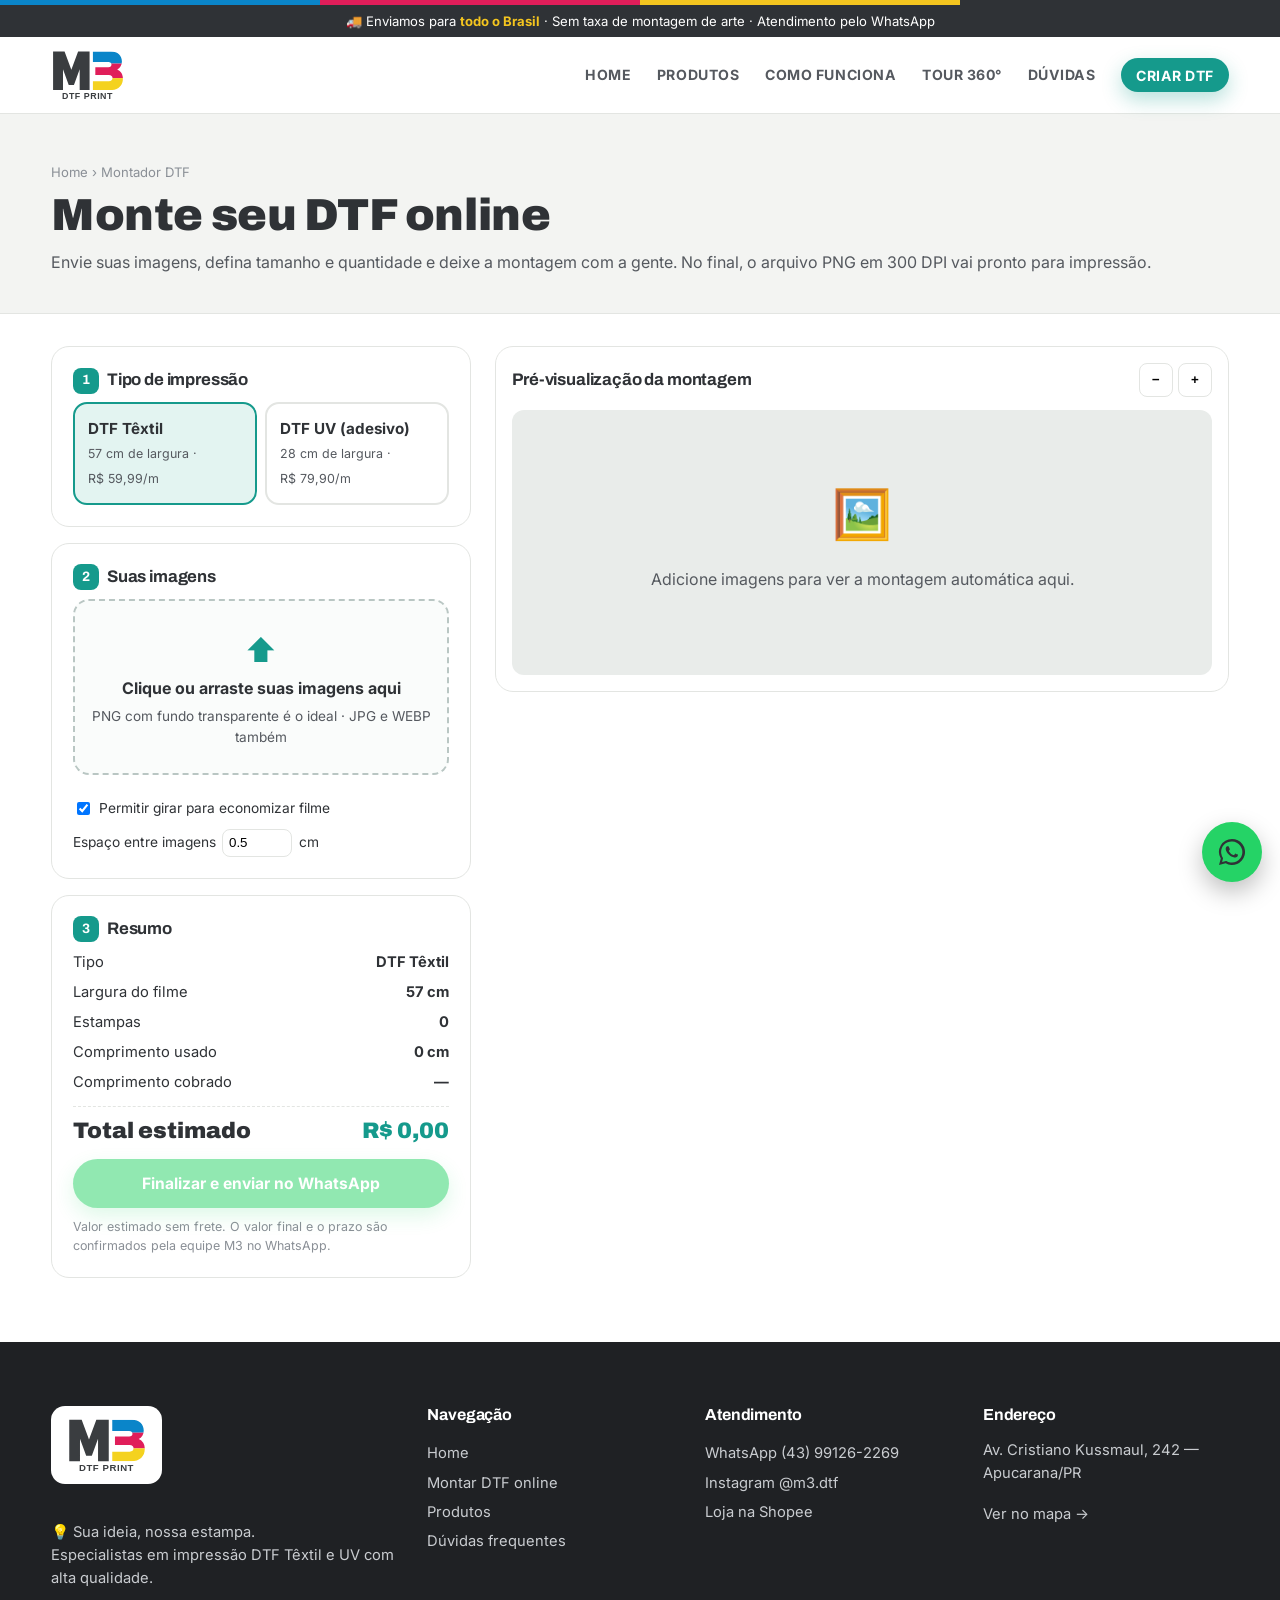
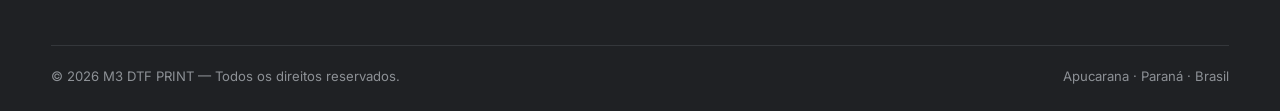
<file: montador.html>
<!doctype html>
<html lang="pt-BR">
<head>
<meta charset="utf-8">
<meta name="viewport" content="width=device-width,initial-scale=1">
<title>Montador DTF online — M3 DTF PRINT</title>
<meta name="description" content="Monte sua folha DTF online: envie suas imagens, defina tamanho e quantidade, veja o preço na hora e envie o PNG em 300 DPI pelo WhatsApp.">
<link rel="icon" href="assets/logo.svg" type="image/svg+xml">
<link rel="preconnect" href="https://fonts.googleapis.com"><link rel="preconnect" href="https://fonts.gstatic.com" crossorigin>
<link href="https://fonts.googleapis.com/css2?family=Archivo:wght@700;800;900&family=Inter:wght@400;500;600;700;800&display=swap" rel="stylesheet">
<link rel="stylesheet" href="css/style.css?v=5">
</head>
<body data-page="montador">
<div class="cmyk-bar"></div>
<div id="site-header"></div>

<div class="page-head">
  <div class="container">
    <div class="crumb"><a href="index.html">Home</a> › Montador DTF</div>
    <h1>Monte seu DTF online</h1>
    <p>Envie suas imagens, defina tamanho e quantidade e deixe a montagem com a gente. No final, o arquivo PNG em 300 DPI vai pronto para impressão.</p>
  </div>
</div>

<div class="container builder">
  <aside>
    <div class="panel">
      <h3><span class="n">1</span> Tipo de impressão</h3>
      <div class="seg" id="tipos"></div>
    </div>

    <div class="panel">
      <h3><span class="n">2</span> Suas imagens</h3>
      <label class="drop" id="drop">
        <input type="file" id="file" accept="image/png,image/jpeg,image/webp" multiple hidden>
        <div class="big">⬆</div>
        <strong>Clique ou arraste suas imagens aqui</strong>
        <p>PNG com fundo transparente é o ideal · JPG e WEBP também</p>
      </label>
      <div class="items" id="items"></div>
      <div class="opts">
        <label><input type="checkbox" id="rotate" checked> Permitir girar para economizar filme</label>
        <label>Espaço entre imagens <input type="number" id="gap" min="0" max="5" step="0.1"> cm</label>
      </div>
    </div>

    <div class="panel">
      <h3><span class="n">3</span> Resumo</h3>
      <div class="summary">
        <div><span>Tipo</span><strong id="s-tipo">—</strong></div>
        <div><span>Largura do filme</span><strong id="s-larg">—</strong></div>
        <div><span>Estampas</span><strong id="s-qtd">0</strong></div>
        <div><span>Comprimento usado</span><strong id="s-comp">0 cm</strong></div>
        <div><span>Comprimento cobrado</span><strong id="s-cobr">—</strong></div>
        <div class="tot"><span>Total estimado</span><span id="s-total">R$ 0,00</span></div>
      </div>
      <div id="s-warn"></div>
      <button class="btn btn-wa btn-block" id="finalizar" style="margin-top:1rem" disabled>Finalizar e enviar no WhatsApp</button>
      <p class="note">Valor estimado sem frete. O valor final e o prazo são confirmados pela equipe M3 no WhatsApp.</p>
    </div>
  </aside>

  <div class="stage">
    <div class="stage-top">
      <h3 id="stage-title">Pré-visualização da montagem</h3>
      <div class="zoom"><button id="zout" aria-label="Diminuir zoom">−</button><button id="zin" aria-label="Aumentar zoom">+</button></div>
    </div>
    <div class="sheets" id="sheets">
      <div class="empty"><div class="big">🖼️</div><p>Adicione imagens para ver a montagem automática aqui.</p></div>
    </div>
  </div>
</div>

<div class="modal" id="modal" role="dialog" aria-modal="true" aria-labelledby="m-title">
  <div class="box">
    <div id="step-form">
      <h3 id="m-title">Finalizar pedido</h3>
      <p style="color:var(--ink-2);margin-top:0">Vamos gerar o arquivo PNG em 300 DPI pronto para impressão e preparar a mensagem para o WhatsApp da M3.</p>
      <label class="field"><span>Seu nome *</span><input id="f-nome" autocomplete="name" required></label>
      <label class="field"><span>Cidade / UF</span><input id="f-cidade" autocomplete="address-level2" placeholder="Ex.: Apucarana/PR"></label>
      <label class="field"><span>Observações</span><textarea id="f-obs" placeholder="Prazo, forma de entrega, detalhes da arte..."></textarea></label>
      <div class="stack">
        <button class="btn btn-primary btn-block" id="gerar">Gerar arquivo para impressão</button>
        <button class="btn btn-outline btn-block" data-close>Voltar</button>
      </div>
    </div>
    <div id="step-gen" class="hidden">
      <h3>Gerando seu arquivo…</h3>
      <p id="gen-txt" style="color:var(--ink-2)">Preparando…</p>
      <div class="progress"><i id="gen-bar"></i></div>
      <p class="note">Arquivos grandes podem levar alguns segundos. Não feche esta janela.</p>
    </div>
    <div id="step-done" class="hidden">
      <h3>✅ Arquivo pronto!</h3>
      <p style="color:var(--ink-2);margin-top:0">Seu DTF foi montado em PNG 300 DPI. Envie para a M3 pelo WhatsApp:</p>
      <div class="stack">
        <button class="btn btn-wa btn-block hidden" id="share">Enviar arquivo no WhatsApp</button>
        <a class="btn btn-wa btn-block" id="wa-open" target="_blank" rel="noopener">Abrir WhatsApp com o pedido</a>
      </div>
      <div class="files" id="files"></div>
      <div class="warn" id="howto"></div>
      <button class="btn btn-outline btn-block" data-close style="margin-top:1rem">Fechar</button>
    </div>
  </div>
</div>

<div id="site-footer"></div>
<script src="js/config.js?v=5"></script>
<script src="js/site.js?v=5"></script>
<script src="js/montador.js?v=5"></script>
</body>
</html>
</file>
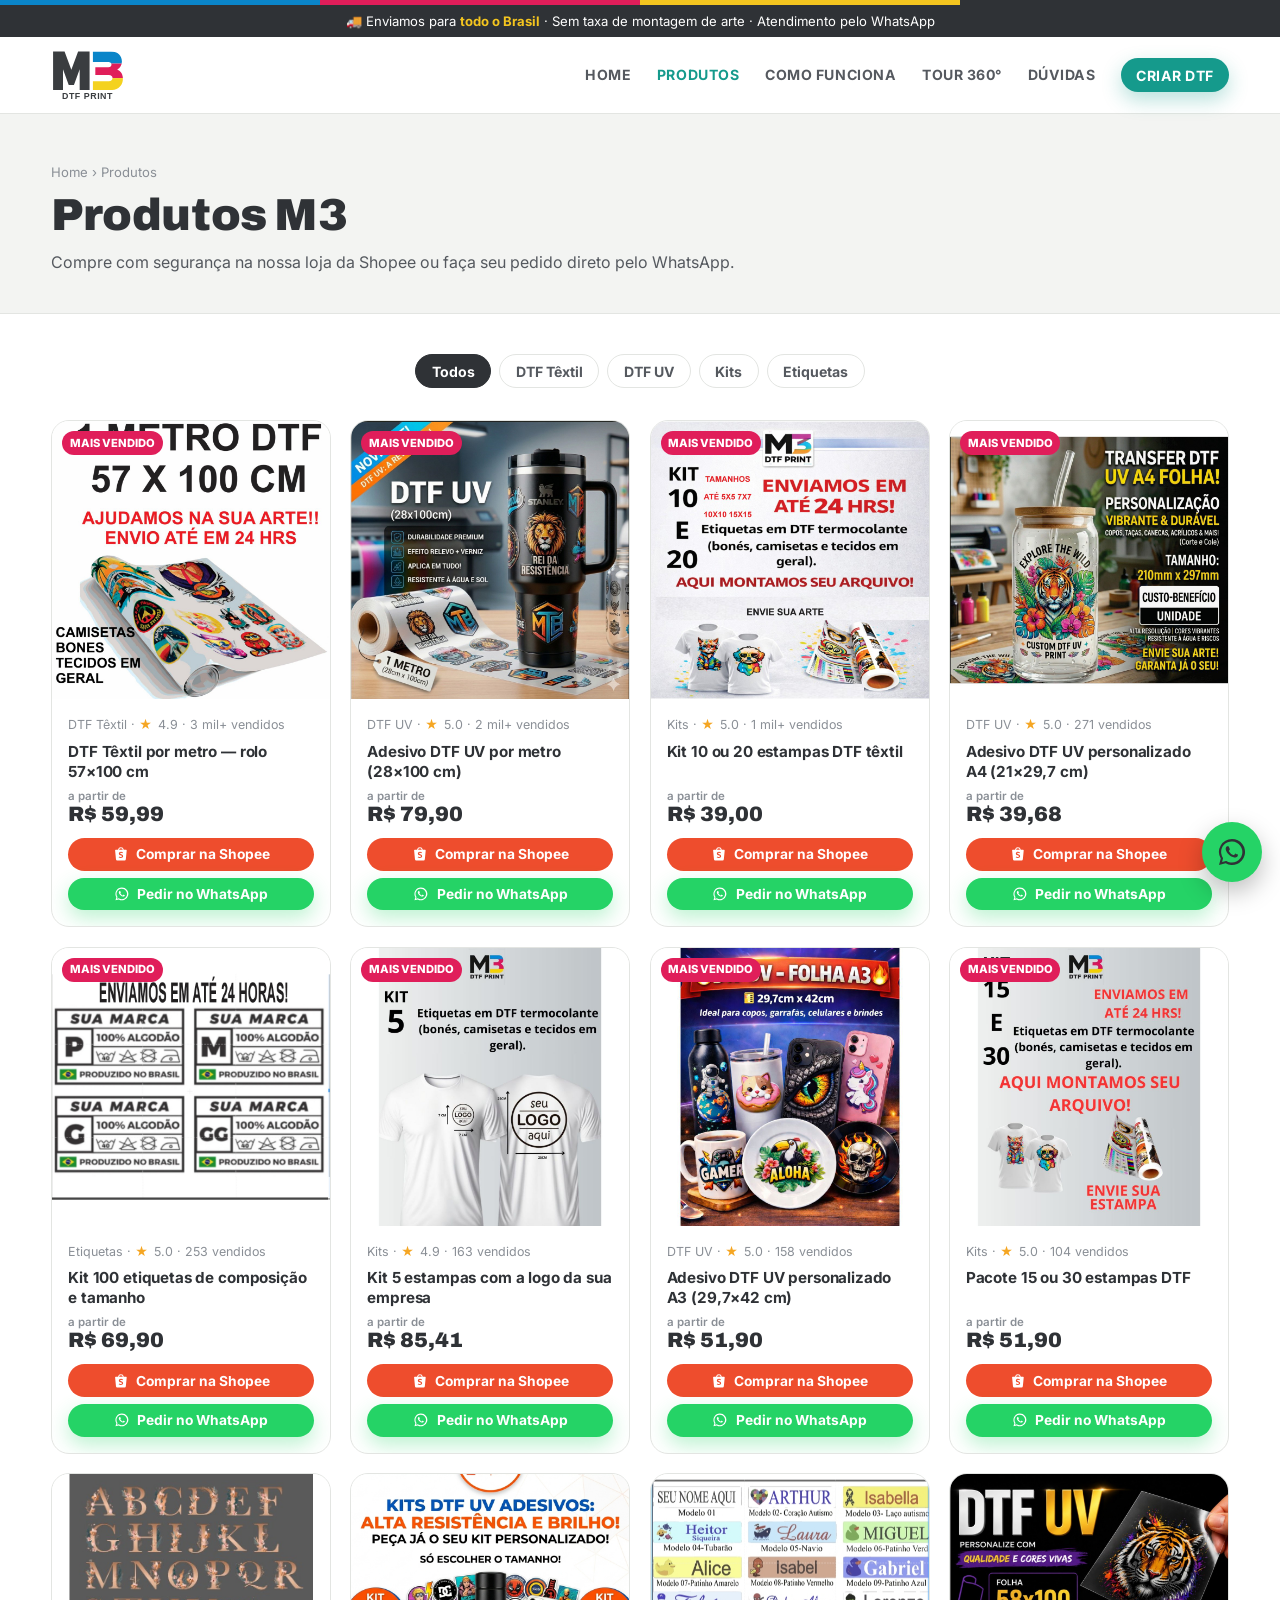
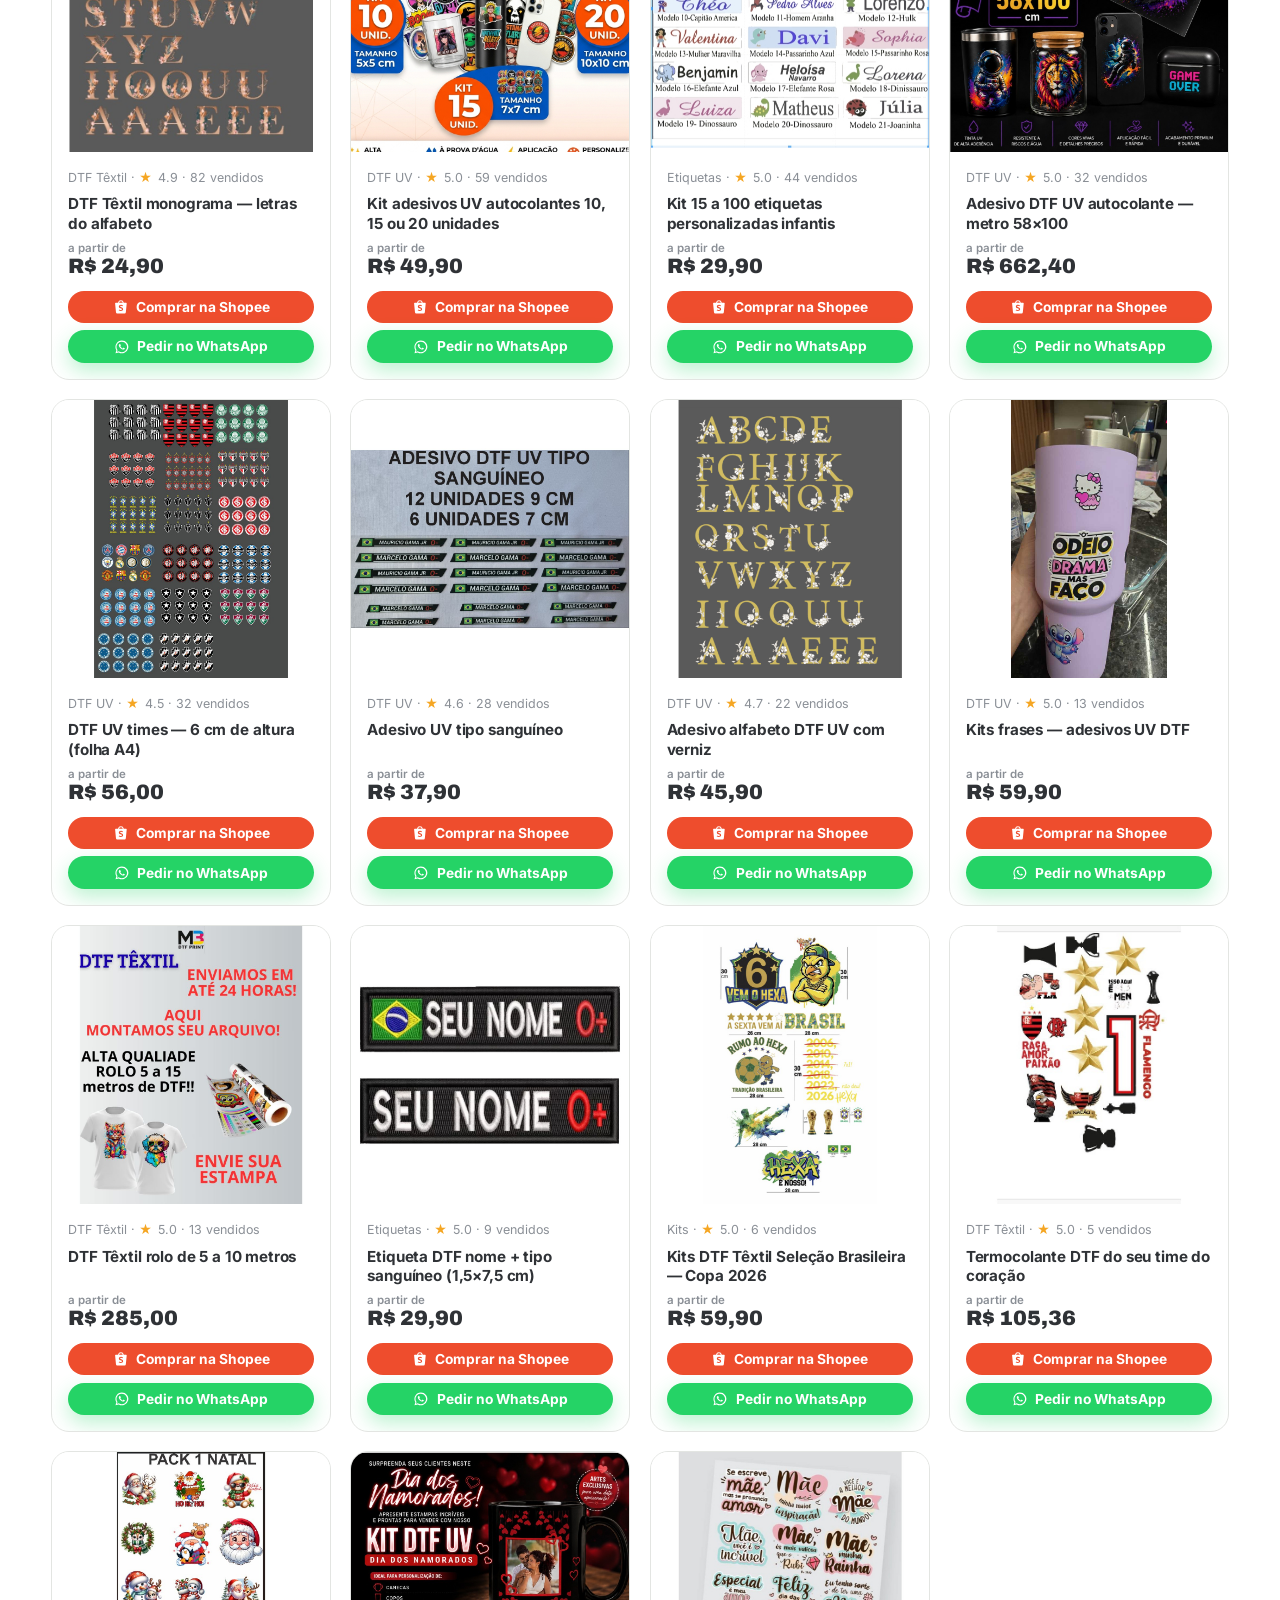
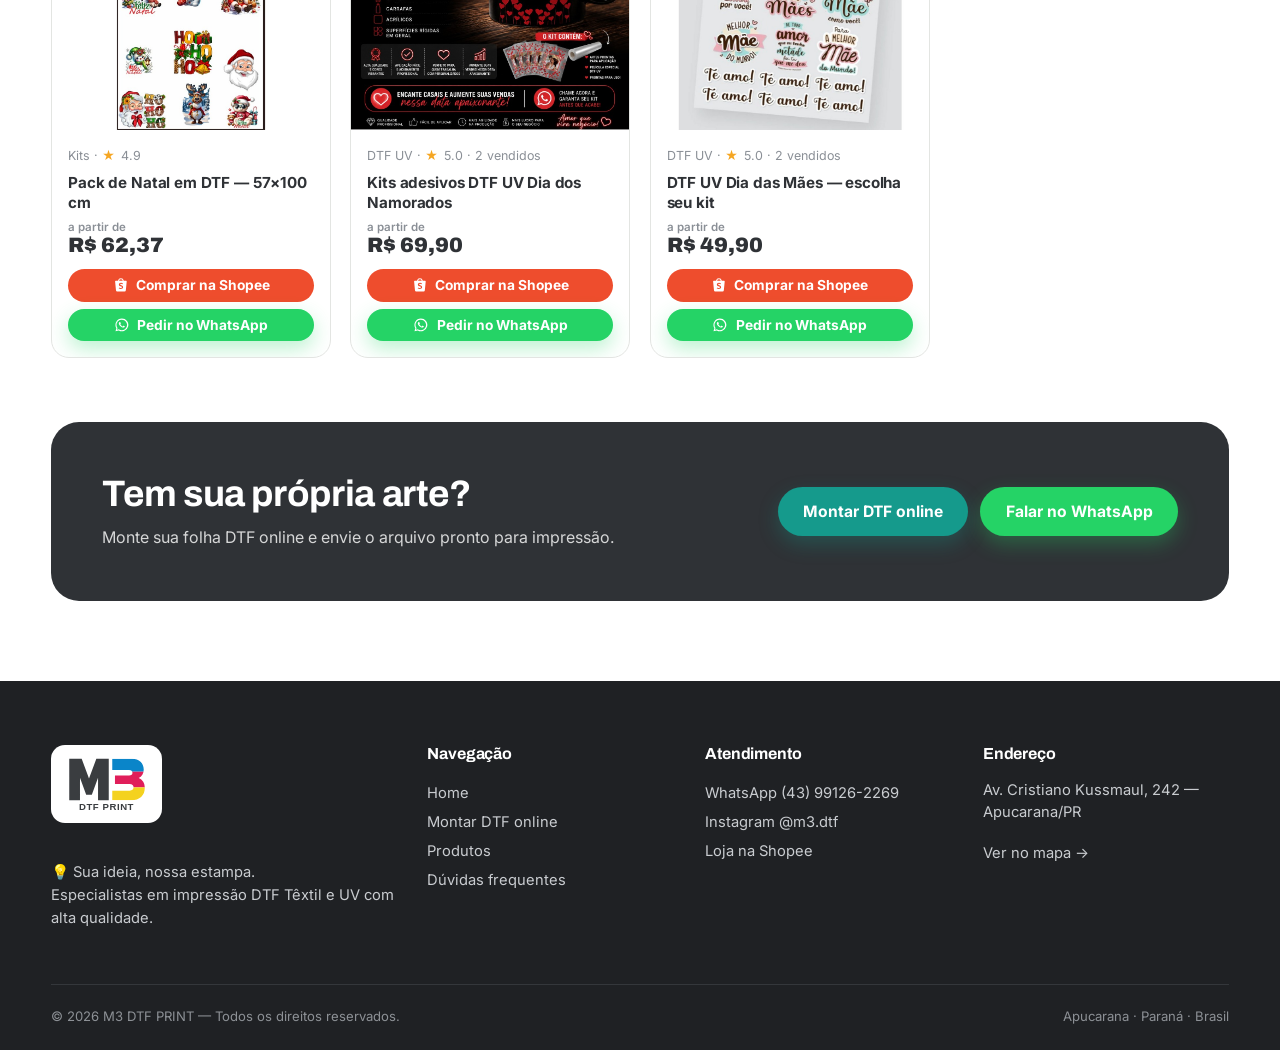
<file: produtos.html>
<!doctype html>
<html lang="pt-BR">
<head>
<meta charset="utf-8">
<meta name="viewport" content="width=device-width,initial-scale=1">
<title>Produtos — M3 DTF PRINT</title>
<meta name="description" content="Produtos M3 DTF PRINT: DTF Têxtil por metro, adesivos DTF UV, kits de estampas e etiquetas. Compre na Shopee ou peça pelo WhatsApp.">
<link rel="icon" href="assets/logo.svg" type="image/svg+xml">
<link rel="preconnect" href="https://fonts.googleapis.com"><link rel="preconnect" href="https://fonts.gstatic.com" crossorigin>
<link href="https://fonts.googleapis.com/css2?family=Archivo:wght@700;800;900&family=Inter:wght@400;500;600;700;800&display=swap" rel="stylesheet">
<link rel="stylesheet" href="css/style.css?v=5">
</head>
<body data-page="produtos">
<div class="cmyk-bar"></div>
<div id="site-header"></div>

<div class="page-head">
  <div class="container">
    <div class="crumb"><a href="index.html">Home</a> › Produtos</div>
    <h1>Produtos M3</h1>
    <p>Compre com segurança na nossa loja da Shopee ou faça seu pedido direto pelo WhatsApp.</p>
  </div>
</div>

<section class="block" style="padding-top:2.5rem">
  <div class="container">
    <div class="filters">
      <button class="chip on" data-f="all">Todos</button>
      <button class="chip" data-f="textil">DTF Têxtil</button>
      <button class="chip" data-f="uv">DTF UV</button>
      <button class="chip" data-f="kits">Kits</button>
      <button class="chip" data-f="etiquetas">Etiquetas</button>
    </div>
    <div class="grid-prod" id="grid-produtos"></div>

    <div class="cta" style="margin-top:4rem">
      <div><h2>Tem sua própria arte?</h2><p>Monte sua folha DTF online e envie o arquivo pronto para impressão.</p></div>
      <div class="ctas"><a class="btn btn-primary" href="montador.html">Montar DTF online</a><a class="btn btn-wa" data-wa href="#">Falar no WhatsApp</a></div>
    </div>
  </div>
</section>

<div id="site-footer"></div>
<script src="js/config.js?v=5"></script>
<script src="js/produtos.js?v=5"></script>
<script src="js/site.js?v=5"></script>
</body>
</html>
</file>
<file: css/style.css>
:root{
  --ink:#2f3236; --ink-2:#55595f; --muted:#8a8f96;
  --bg:#ffffff; --bg-2:#f3f4f2; --line:#e3e5e2;
  --teal:#159a8c; --teal-d:#0f7c70; --teal-l:#e3f4f1;
  --c:#0a85c9; --m:#e01e5a; --y:#f4c51f;
  --radius:18px; --shadow:0 10px 30px rgba(20,30,40,.08);
  --font:'Inter',system-ui,-apple-system,Segoe UI,Roboto,Arial,sans-serif;
  --display:'Archivo',var(--font);
}
*{box-sizing:border-box}
html{scroll-behavior:smooth}
body{margin:0;font-family:var(--font);color:var(--ink);background:var(--bg);line-height:1.55;-webkit-font-smoothing:antialiased}
img{max-width:100%;height:auto;display:block}
a{color:inherit}
h1,h2,h3,h4{font-family:var(--display);line-height:1.1;margin:0 0 .5em;letter-spacing:-.01em}
.container{width:min(1200px,92%);margin:0 auto}
.cmyk-bar{height:5px;background:linear-gradient(90deg,var(--c) 0 25%,var(--m) 25% 50%,var(--y) 50% 75%,var(--ink) 75%)}

/* ---------- botões ---------- */
.btn{display:inline-flex;align-items:center;justify-content:center;gap:.55em;border:0;border-radius:999px;padding:.95em 1.6em;font:700 .98rem var(--font);text-decoration:none;cursor:pointer;transition:transform .15s,box-shadow .15s,background .15s;white-space:nowrap}
.btn:hover{transform:translateY(-2px)}
.btn:disabled{opacity:.5;cursor:not-allowed;transform:none}
.btn-primary{background:var(--teal);color:#fff;box-shadow:0 8px 20px rgba(21,154,140,.3)}
.btn-primary:hover{background:var(--teal-d)}
.btn-dark{background:var(--ink);color:#fff}
.btn-outline{background:#fff;color:var(--ink);box-shadow:inset 0 0 0 2px var(--ink)}
.btn-wa{background:#25d366;color:#fff;box-shadow:0 8px 20px rgba(37,211,102,.3)}
.btn-wa:hover{background:#1eb757}
.btn-shopee{background:#ee4d2d;color:#fff}
.btn-shopee:hover{background:#d73f20}
.btn-sm{padding:.6em 1.05em;font-size:.86rem}
.btn-block{width:100%}
.btn svg{width:1.15em;height:1.15em;flex:none}

/* ---------- header ---------- */
.topbar{background:var(--ink);color:#fff;font-size:.82rem;text-align:center;padding:.45em 1em}
.topbar b{color:var(--y)}
header.site{position:sticky;top:0;z-index:50;background:rgba(255,255,255,.95);backdrop-filter:blur(10px);border-bottom:1px solid var(--line)}
.nav{display:flex;align-items:center;justify-content:space-between;gap:1rem;height:76px}
.brand img{height:52px;width:auto}
.menu{display:flex;align-items:center;gap:1.6rem}
.menu a{text-decoration:none;font-weight:700;font-size:.88rem;text-transform:uppercase;letter-spacing:.04em;color:var(--ink-2)}
.menu a:hover,.menu a.active{color:var(--teal)}
.menu .btn{color:#fff;text-transform:uppercase;letter-spacing:.04em}
.burger{display:none;background:none;border:0;padding:8px;cursor:pointer}
.burger span{display:block;width:26px;height:3px;background:var(--ink);margin:5px 0;border-radius:2px}
@media(max-width:900px){
  .burger{display:block}
  .menu{position:fixed;inset:76px 0 auto 0;flex-direction:column;align-items:stretch;background:#fff;padding:1rem 6% 1.5rem;gap:.2rem;border-bottom:1px solid var(--line);box-shadow:var(--shadow);transform:translateY(calc(-100% - 90px));visibility:hidden;transition:transform .25s,visibility .25s}
  .menu.open{transform:none;visibility:visible}
  .menu a{padding:.8em 0;border-bottom:1px solid var(--line)}
  .menu .btn{margin-top:.8rem;border:0}
}

/* ---------- hero ---------- */
.hero{position:relative;overflow:hidden;background:linear-gradient(135deg,#f7f8f6 0%,#eef3f1 100%)}
.hero .container{display:grid;grid-template-columns:1.05fr .95fr;gap:3rem;align-items:center;padding:4.5rem 0 5rem}
.tag{display:inline-flex;align-items:center;gap:.5em;background:#fff;border:1px solid var(--line);border-radius:999px;padding:.35em .9em;font-size:.8rem;font-weight:800;letter-spacing:.08em;text-transform:uppercase;color:var(--teal)}
.tag i{width:8px;height:8px;border-radius:50%;background:var(--m)}
.hero h1{font-size:clamp(2.3rem,5vw,4rem);margin:.5em 0 .35em;font-weight:900}
.hero h1 em{font-style:normal;color:var(--teal)}
.hero p.lead{font-size:1.15rem;color:var(--ink-2);max-width:34em;margin:0 0 1.8rem}
.hero .ctas{display:flex;gap:.8rem;flex-wrap:wrap}
.hero-media{position:relative}
.hero-media img{border-radius:28px;box-shadow:0 30px 60px rgba(20,30,40,.15);transform:rotate(1.5deg)}
.hero-badge{position:absolute;left:-18px;bottom:28px;background:#fff;border-radius:16px;padding:.9rem 1.1rem;box-shadow:var(--shadow);display:flex;gap:.7rem;align-items:center;font-size:.85rem}
.hero-badge strong{display:block;font-size:1.3rem;font-family:var(--display)}
.stars{color:#f5a623;letter-spacing:2px}
.hero-stats{display:flex;gap:2rem;margin-top:2.2rem;flex-wrap:wrap}
.hero-stats div strong{display:block;font:900 1.6rem var(--display)}
.hero-stats div span{font-size:.85rem;color:var(--muted)}
@media(max-width:900px){.hero .container{grid-template-columns:1fr;padding:3rem 0}.hero-badge{left:10px}}

/* ---------- faixa benefícios ---------- */
.marquee{background:var(--teal);color:#fff;overflow:hidden;white-space:nowrap;padding:.9rem 0;font-weight:700}
.marquee .track{display:inline-flex;gap:3rem;animation:scroll 32s linear infinite;padding-left:3rem}
.marquee span{display:inline-flex;align-items:center;gap:.6rem}
.marquee span::before{content:"";width:9px;height:9px;border-radius:50%;background:var(--y)}
@keyframes scroll{to{transform:translateX(-50%)}}

/* ---------- seções ---------- */
section.block{padding:5rem 0}
section.alt{background:var(--bg-2)}
.head{text-align:center;max-width:720px;margin:0 auto 3rem}
.head .eyebrow{display:block;color:var(--teal);font-weight:800;font-size:.8rem;letter-spacing:.14em;text-transform:uppercase;margin-bottom:.6rem}
.head h2{font-size:clamp(1.8rem,3.4vw,2.7rem);font-weight:900}
.head p{color:var(--ink-2);margin:0}

.steps{display:grid;grid-template-columns:repeat(4,1fr);gap:1.2rem;counter-reset:s}
.step{background:#fff;border:1px solid var(--line);border-radius:var(--radius);padding:1.7rem 1.4rem;position:relative}
.step::before{counter-increment:s;content:counter(s);display:grid;place-items:center;width:46px;height:46px;border-radius:14px;color:#fff;font:900 1.25rem var(--display);margin-bottom:1rem;background:var(--teal)}
.step:nth-child(2)::before{background:var(--c)}
.step:nth-child(3)::before{background:var(--m)}
.step:nth-child(4)::before{background:#d9a800}
.step h3{font-size:1.1rem}
.step p{margin:0;color:var(--ink-2);font-size:.94rem}
@media(max-width:900px){.steps{grid-template-columns:1fr 1fr}}
@media(max-width:560px){.steps{grid-template-columns:1fr}}

.types{display:grid;grid-template-columns:1fr 1fr;gap:1.4rem}
.type{border-radius:24px;padding:2.2rem;color:#fff;position:relative;overflow:hidden;min-height:260px;display:flex;flex-direction:column;justify-content:flex-end}
.type.t1{background:linear-gradient(135deg,#159a8c,#0d6c62)}
.type.t2{background:linear-gradient(135deg,#2f3236,#4a4f55)}
.type h3{font-size:1.8rem;font-weight:900}
.type p{opacity:.9;margin:0 0 1.2rem;max-width:30em}
.type .price{font:900 1.1rem var(--display);margin-bottom:1rem}
.type .price b{font-size:2rem}
.type::after{content:"";position:absolute;right:-40px;top:-40px;width:190px;height:190px;border-radius:50%;background:radial-gradient(circle,var(--y) 0 30%,transparent 31%),radial-gradient(circle at 70% 70%,var(--m) 0 25%,transparent 26%);opacity:.9}
.type .btn{align-self:flex-start;background:#fff;color:var(--ink)}
@media(max-width:800px){.types{grid-template-columns:1fr}}

.features{display:grid;grid-template-columns:repeat(3,1fr);gap:1.2rem}
.feature{padding:1.6rem;border-radius:var(--radius);background:#fff;border:1px solid var(--line)}
.feature .ic{width:48px;height:48px;border-radius:14px;display:grid;place-items:center;background:var(--teal-l);color:var(--teal);margin-bottom:1rem;font-size:1.4rem}
.feature h3{font-size:1.08rem}
.feature p{margin:0;color:var(--ink-2);font-size:.93rem}
@media(max-width:900px){.features{grid-template-columns:1fr 1fr}}
@media(max-width:560px){.features{grid-template-columns:1fr}}

.press{display:grid;grid-template-columns:1fr 1fr;gap:3rem;align-items:center}
.press ol{margin:0;padding:0;list-style:none;counter-reset:p}
.press li{counter-increment:p;display:flex;gap:1rem;padding:1rem 0;border-bottom:1px solid var(--line)}
.press li::before{content:counter(p);flex:none;width:34px;height:34px;border-radius:50%;display:grid;place-items:center;background:var(--ink);color:#fff;font-weight:800}
.press .card{background:var(--ink);color:#fff;border-radius:24px;padding:2.2rem}
.press .card dl{display:grid;grid-template-columns:auto 1fr;gap:.7rem 1.2rem;margin:1.2rem 0 0}
.press .card dt{color:var(--y);font-weight:800}
.press .card dd{margin:0}
@media(max-width:800px){.press{grid-template-columns:1fr}}

/* ---------- produtos ---------- */
.filters{display:flex;gap:.5rem;justify-content:center;flex-wrap:wrap;margin-bottom:2rem}
.chip{border:1px solid var(--line);background:#fff;border-radius:999px;padding:.55em 1.1em;font:700 .88rem var(--font);cursor:pointer;color:var(--ink-2)}
.chip.on{background:var(--ink);color:#fff;border-color:var(--ink)}
.grid-prod{display:grid;grid-template-columns:repeat(4,1fr);gap:1.2rem}
@media(max-width:1000px){.grid-prod{grid-template-columns:repeat(3,1fr)}}
@media(max-width:720px){.grid-prod{grid-template-columns:repeat(2,1fr);gap:.8rem}}
.prod{background:#fff;border:1px solid var(--line);border-radius:var(--radius);overflow:hidden;display:flex;flex-direction:column;transition:box-shadow .2s,transform .2s}
.prod:hover{box-shadow:var(--shadow);transform:translateY(-3px)}
.prod .ph{aspect-ratio:1;background:var(--bg-2);overflow:hidden;position:relative}
.prod .ph img{width:100%;height:100%;object-fit:cover}
.prod .badge{position:absolute;left:10px;top:10px;background:var(--m);color:#fff;font-size:.7rem;font-weight:800;padding:.3em .7em;border-radius:999px;text-transform:uppercase}
.prod .bd{padding:1rem;display:flex;flex-direction:column;gap:.45rem;flex:1}
.prod h3{font:700 .95rem/1.3 var(--font);margin:0;display:-webkit-box;-webkit-line-clamp:2;-webkit-box-orient:vertical;overflow:hidden;min-height:2.6em}
.prod .meta{font-size:.78rem;color:var(--muted)}
.prod .pr{font:900 1.3rem var(--display);color:var(--ink)}
.prod .pr small{font:600 .72rem var(--font);color:var(--muted);display:block}
.prod .acts{display:grid;gap:.45rem;margin-top:auto;padding-top:.4rem}
@media(max-width:720px){.prod .bd{padding:.75rem}.prod .btn-sm{font-size:.76rem;padding:.6em .5em}}

/* ---------- FAQ ---------- */
.faq{max-width:820px;margin:0 auto}
.faq details{background:#fff;border:1px solid var(--line);border-radius:14px;padding:0 1.3rem;margin-bottom:.7rem}
.faq summary{cursor:pointer;font-weight:700;padding:1.1rem 0;list-style:none;display:flex;justify-content:space-between;gap:1rem}
.faq summary::after{content:"+";font-size:1.4rem;line-height:1;color:var(--teal)}
.faq details[open] summary::after{content:"–"}
.faq details p{margin:0 0 1.1rem;color:var(--ink-2)}

/* ---------- CTA ---------- */
.cta{background:var(--ink);color:#fff;border-radius:28px;padding:3.2rem;display:flex;align-items:center;justify-content:space-between;gap:2rem;flex-wrap:wrap;position:relative;overflow:hidden}
.cta h2{font-size:clamp(1.6rem,3vw,2.3rem);margin:0 0 .3em}
.cta p{margin:0;opacity:.8}
.cta .ctas{display:flex;gap:.8rem;flex-wrap:wrap}

/* ---------- footer ---------- */
footer.site{background:#1f2124;color:#c9ccd0;padding:4rem 0 1.5rem;font-size:.92rem}
.foot{display:grid;grid-template-columns:1.4fr 1fr 1fr 1fr;gap:2rem}
.foot h4{color:#fff;font-size:1rem;margin-bottom:1rem}
.foot a{text-decoration:none;display:block;padding:.2rem 0}
.foot a:hover{color:#fff}
.foot .logo-box{background:#fff;display:inline-block;padding:.7rem 1rem;border-radius:14px;margin-bottom:1rem}
.foot .logo-box img{height:56px}
.copy{border-top:1px solid #34373b;margin-top:2.5rem;padding-top:1.3rem;display:flex;justify-content:space-between;gap:1rem;flex-wrap:wrap;font-size:.82rem;color:#8d9196}
@media(max-width:800px){.foot{grid-template-columns:1fr 1fr}}

.wa-float{position:fixed;right:18px;bottom:18px;z-index:60;width:60px;height:60px;border-radius:50%;background:#25d366;display:grid;place-items:center;box-shadow:0 10px 25px rgba(0,0,0,.25)}
.wa-float svg{width:32px;height:32px;fill:#fff}

.page-head{background:var(--bg-2);padding:3rem 0 2.4rem;border-bottom:1px solid var(--line)}
.page-head h1{font-size:clamp(1.9rem,4vw,2.8rem);font-weight:900;margin:.2em 0}
.page-head p{margin:0;color:var(--ink-2)}
.crumb{font-size:.82rem;color:var(--muted)}
.crumb a{text-decoration:none}

/* =========================================================
   MONTADOR
   ========================================================= */
.builder{display:grid;grid-template-columns:420px 1fr;gap:1.5rem;padding:2rem 0 4rem;align-items:start}
@media(max-width:1000px){.builder{grid-template-columns:1fr}}
.panel{background:#fff;border:1px solid var(--line);border-radius:var(--radius);padding:1.3rem}
.panel+.panel{margin-top:1rem}
.panel h3{font-size:1.05rem;display:flex;align-items:center;gap:.5rem}
.panel h3 .n{width:26px;height:26px;border-radius:8px;background:var(--teal);color:#fff;display:grid;place-items:center;font-size:.85rem}
.seg{display:grid;grid-template-columns:1fr 1fr;gap:.5rem}
.seg label{border:2px solid var(--line);border-radius:14px;padding:.8rem;cursor:pointer;display:block}
.seg input{display:none}
.seg label:has(input:checked){border-color:var(--teal);background:var(--teal-l)}
.seg strong{display:block;font-size:.95rem}
.seg span{font-size:.78rem;color:var(--ink-2)}
.drop{display:block;border:2px dashed #b9c6c3;border-radius:16px;padding:1.6rem 1rem;text-align:center;cursor:pointer;background:#fafcfb;transition:.2s}
.drop.over,.drop:hover{border-color:var(--teal);background:var(--teal-l)}
.drop .big{font-size:2rem;color:var(--teal)}
.drop p{margin:.3rem 0 0;font-size:.85rem;color:var(--ink-2)}
.items{display:flex;flex-direction:column;gap:.7rem;margin-top:1rem;max-height:none}
.item{display:grid;grid-template-columns:72px 1fr;gap:.8rem;border:1px solid var(--line);border-radius:14px;padding:.7rem;position:relative}
.item .thumb{width:72px;height:72px;border-radius:10px;background-color:#fff;background-image:linear-gradient(45deg,#eee 25%,transparent 25%,transparent 75%,#eee 75%),linear-gradient(45deg,#eee 25%,transparent 25%,transparent 75%,#eee 75%);background-size:12px 12px;background-position:0 0,6px 6px;display:grid;place-items:center;overflow:hidden}
.item .thumb img{max-width:100%;max-height:100%;object-fit:contain}
.item .nm{font-weight:700;font-size:.85rem;white-space:nowrap;overflow:hidden;text-overflow:ellipsis;padding-right:26px}
.item .row{display:grid;grid-template-columns:1fr 1fr .8fr;gap:.4rem;margin-top:.35rem}
.item label{font-size:.68rem;color:var(--muted);font-weight:700;text-transform:uppercase;display:block}
.item input[type=number]{width:100%;border:1px solid var(--line);border-radius:8px;padding:.4rem .45rem;font:600 .9rem var(--font)}
.item input:focus{outline:2px solid var(--teal);border-color:transparent}
.item .rm{position:absolute;right:8px;top:8px;border:0;background:#f4f4f4;border-radius:8px;width:26px;height:26px;cursor:pointer;font-size:1rem;line-height:1;color:var(--ink-2)}
.item .rm:hover{background:#ffe1e8;color:var(--m)}
.dpi{display:inline-block;font-size:.7rem;font-weight:800;padding:.15em .55em;border-radius:6px;margin-top:.4rem}
.dpi.ok{background:#dff5e7;color:#167a3a}
.dpi.med{background:#fff4d1;color:#8a6500}
.dpi.low{background:#ffe1e8;color:#b0103e}
.opts{display:flex;flex-wrap:wrap;gap:.6rem 1.2rem;font-size:.86rem;margin-top:.4rem}
.opts label{display:flex;align-items:center;gap:.4rem;cursor:pointer}
.opts input[type=number]{width:70px;border:1px solid var(--line);border-radius:8px;padding:.35rem}
.summary{display:grid;gap:.45rem;font-size:.92rem}
.summary div{display:flex;justify-content:space-between;gap:1rem}
.summary .tot{border-top:1px dashed var(--line);padding-top:.7rem;margin-top:.3rem;font:900 1.4rem var(--display)}
.summary .tot span:last-child{color:var(--teal)}
.note{font-size:.78rem;color:var(--muted);margin:.6rem 0 0}
.stage{background:#fff;border:1px solid var(--line);border-radius:var(--radius);padding:1rem;position:sticky;top:92px}
.stage-top{display:flex;justify-content:space-between;align-items:center;gap:1rem;flex-wrap:wrap;margin-bottom:.8rem}
.stage-top h3{margin:0;font-size:1.05rem}
.zoom{display:flex;gap:.3rem}
.zoom button{border:1px solid var(--line);background:#fff;border-radius:8px;width:34px;height:34px;cursor:pointer;font-weight:800}
.sheets{max-height:calc(100vh - 220px);overflow:auto;background:#e9ecea;border-radius:12px;padding:1.2rem;display:flex;gap:1.2rem;align-items:flex-start;justify-content:center;flex-wrap:wrap}
.sheet-wrap{display:flex;flex-direction:column;align-items:center;gap:.4rem}
.sheet-wrap small{font-size:.75rem;color:var(--ink-2);font-weight:700}
.sheet{position:relative;background-color:#fff;background-image:linear-gradient(45deg,#f0f0f0 25%,transparent 25%,transparent 75%,#f0f0f0 75%),linear-gradient(45deg,#f0f0f0 25%,transparent 25%,transparent 75%,#f0f0f0 75%);background-size:16px 16px;background-position:0 0,8px 8px;box-shadow:0 6px 20px rgba(0,0,0,.12);outline:1px solid #cfd5d3}
.sheet img{position:absolute;outline:1px dashed rgba(21,154,140,.55)}
.sheet .ruler{position:absolute;left:-1px;top:0;bottom:0;width:0}
.empty{text-align:center;color:var(--ink-2);padding:3rem 1rem}
.empty .big{font-size:3rem}
.warn{background:#fff4d1;color:#7a5900;border-radius:10px;padding:.6rem .8rem;font-size:.82rem;margin-top:.7rem}

/* modal */
.modal{position:fixed;inset:0;background:rgba(20,22,25,.6);z-index:100;display:none;align-items:center;justify-content:center;padding:1rem}
.modal.open{display:flex}
.modal .box{background:#fff;border-radius:22px;width:min(560px,100%);max-height:92vh;overflow:auto;padding:1.8rem}
.modal h3{font-size:1.4rem}
.field{display:block;margin-bottom:.8rem}
.field span{display:block;font-size:.8rem;font-weight:700;color:var(--ink-2);margin-bottom:.25rem}
.field input,.field textarea,.field select{width:100%;border:1px solid var(--line);border-radius:10px;padding:.7rem .8rem;font:500 .95rem var(--font)}
.field textarea{min-height:70px;resize:vertical}
.progress{height:10px;background:var(--bg-2);border-radius:99px;overflow:hidden;margin:1rem 0 .4rem}
.progress i{display:block;height:100%;width:0;background:linear-gradient(90deg,var(--c),var(--m),var(--y));transition:width .2s}
.files{display:grid;gap:.5rem;margin:1rem 0}
.files a{display:flex;justify-content:space-between;align-items:center;gap:.6rem;border:1px solid var(--line);border-radius:10px;padding:.6rem .8rem;text-decoration:none;font-size:.88rem;font-weight:600}
.files a span{color:var(--teal)}
.stack{display:grid;gap:.6rem}
.hidden{display:none!important}

/* pop-up de boas-vindas */
.promo{position:fixed;inset:0;z-index:120;background:rgba(20,22,25,.55);display:flex;align-items:center;justify-content:center;padding:1rem;opacity:0;transition:opacity .25s}
.promo.open{opacity:1}
.promo-box{position:relative;background:#fff;border-radius:24px;width:min(440px,100%);max-height:92vh;overflow:auto;padding:1.8rem 1.6rem 1.2rem;box-shadow:0 30px 70px rgba(0,0,0,.3);transform:translateY(18px) scale(.97);transition:transform .25s}
.promo.open .promo-box{transform:none}
.promo-box::before{content:"";position:absolute;left:0;right:0;top:0;height:6px;background:linear-gradient(90deg,var(--c) 0 33%,var(--m) 33% 66%,var(--y) 66%)}
.promo-x{position:absolute;right:12px;top:14px;width:34px;height:34px;border:0;border-radius:50%;background:var(--bg-2);font-size:1.4rem;line-height:1;cursor:pointer;color:var(--ink-2)}
.promo-x:hover{background:#ffe1e8;color:var(--m)}
.promo-top{display:flex;align-items:center;gap:.8rem;margin-bottom:1rem}
.promo-top img{height:46px;width:auto}
.promo h3{font-size:1.55rem;font-weight:900;margin-bottom:.4rem}
.promo p{margin:0 0 .9rem;color:var(--ink-2);font-size:.95rem}
.promo ul{list-style:none;margin:0 0 1.2rem;padding:0;display:grid;gap:.35rem;font-size:.92rem}
.promo-acts{display:grid;gap:.6rem}
.promo-later{display:block;margin:.8rem auto 0;border:0;background:none;color:var(--muted);font:600 .85rem var(--font);cursor:pointer;text-decoration:underline}
</file>
